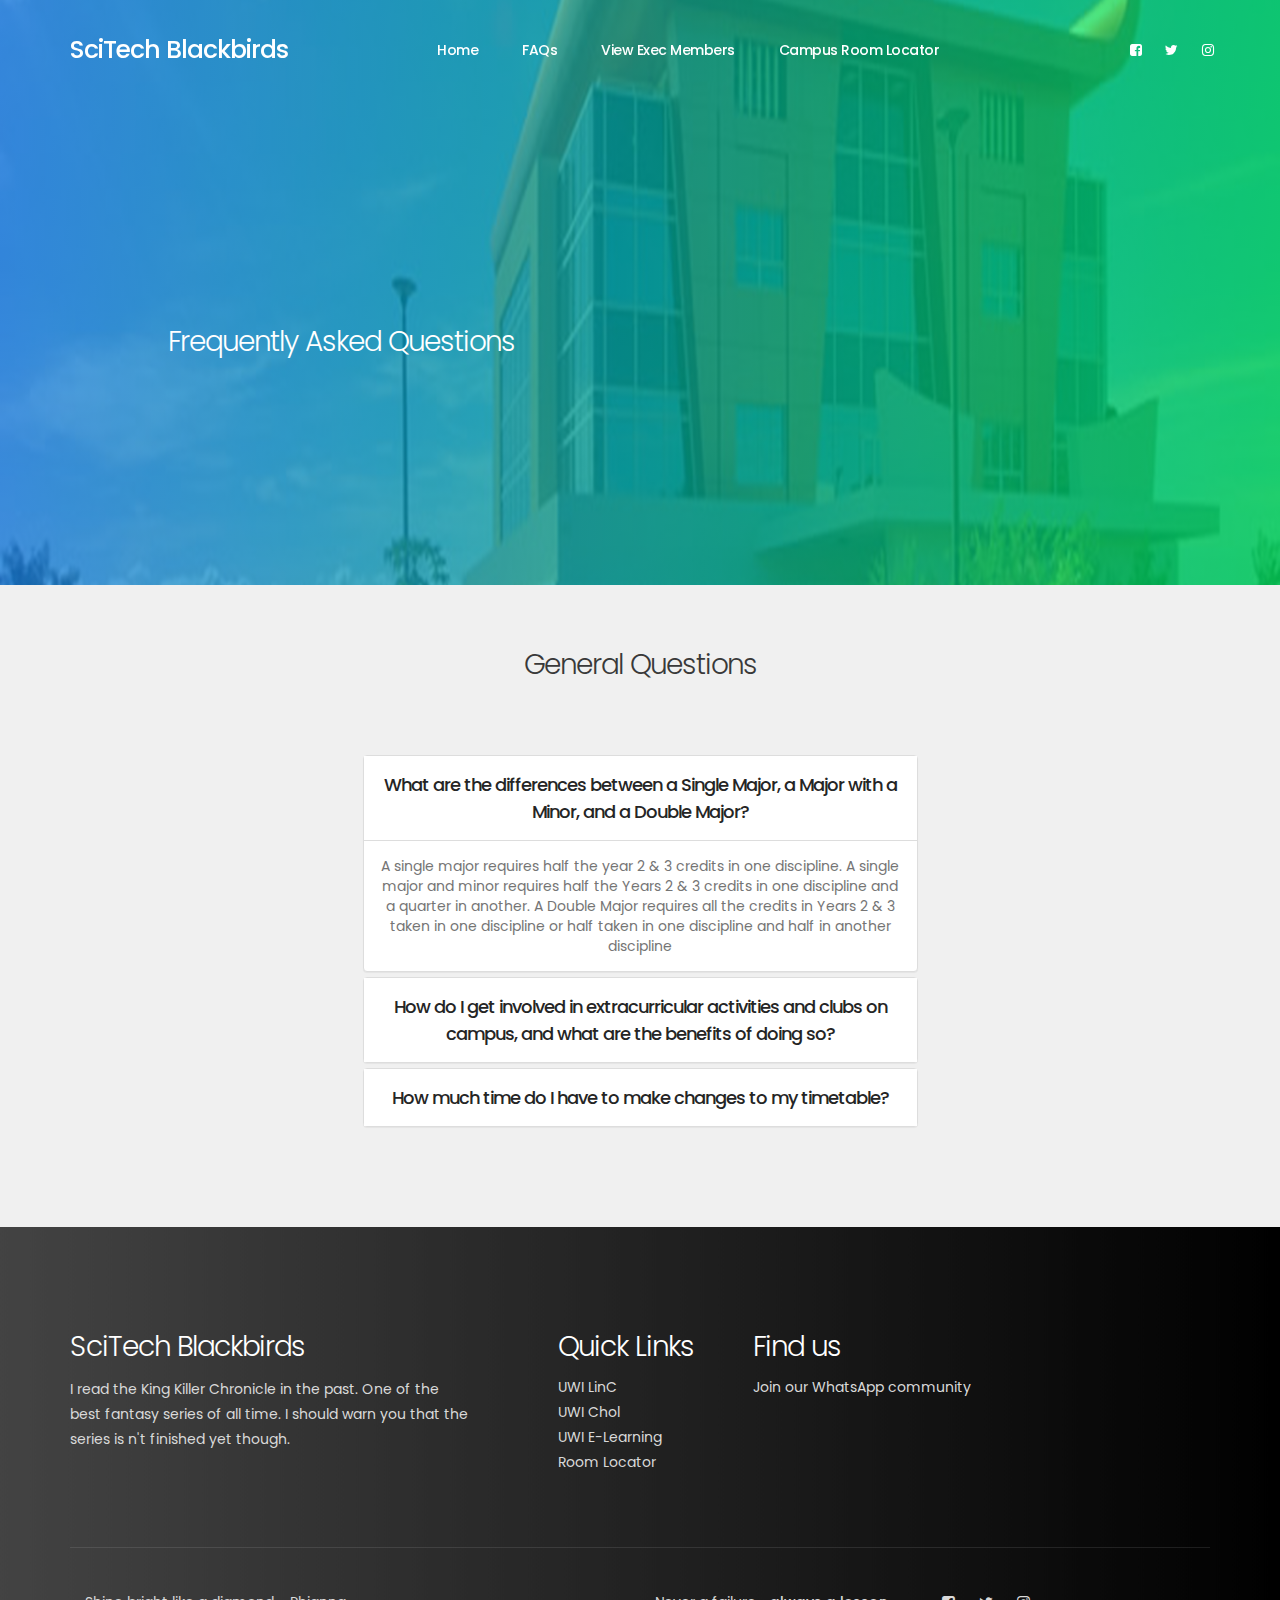
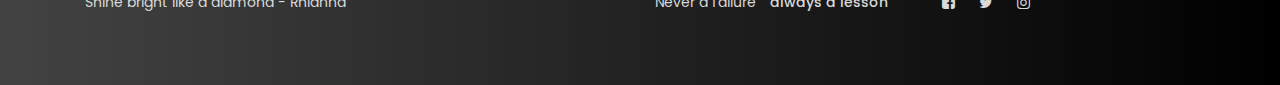
<file: FAQs.html>
<!DOCTYPE html>
<html lang="en">
<head>

     <title>SciTech Blackbirds - FAQs</title>

     <meta charset="UTF-8">
     <meta http-equiv="X-UA-Compatible" content="IE=Edge">
     <meta name="description" content="">
     <meta name="keywords" content="">
     <meta name="author" content="">
     <meta name="viewport" content="width=device-width, initial-scale=1, maximum-scale=1">

     <link rel="stylesheet" href="css/bootstrap.min.css">
     <link rel="stylesheet" href="css/magnific-popup.css">
     <link rel="stylesheet" href="css/font-awesome.min.css">

     <!-- MAIN CSS -->
     <link rel="stylesheet" href="css/templatemo-style.css">
     <link rel="stylesheet" href="css/FAQs.css">

</head>
<body>

     <!-- MENU -->
     <section class="navbar custom-navbar navbar-fixed-top" role="navigation">
          <div class="container">

               <div class="navbar-header">
                    <button class="navbar-toggle" data-toggle="collapse" data-target=".navbar-collapse">
                         <span class="icon icon-bar"></span>
                         <span class="icon icon-bar"></span>
                         <span class="icon icon-bar"></span>
                    </button>

                    <!-- lOGO TEXT HERE -->
                    <a href="index.html" class="navbar-brand">SciTech Blackbirds</a>
               </div>

               <!-- MENU LINKS -->
               <div class="collapse navbar-collapse">
                    <ul class="nav navbar-nav navbar-nav-first">
                         <li><a href="index.html" class="smoothScroll">Home</a></li>
                         <li><a href="#faq" class="smoothScroll">FAQs</a></li>
                         <li><a href="meetTheTeam.html" class="smoothScroll">View Exec Members</a></li>
                         <li><a href="index.html" class="smoothScroll">Campus Room Locator</a></li>


                    </ul>

                    <ul class="nav navbar-nav navbar-right">
                         <li><a href="https://m.facebook.com/uwicavehillfst/"><i class="fa fa-facebook-square"></i></a></li>
                         <li><a href="#"><i class="fa fa-twitter"></i></a></li>
                         <li><a href="https://www.instagram.com/fstcavehill/?hl=en"><i class="fa fa-instagram"></i></a></li>
                    </ul>
               </div>

          </div>
     </section>


     <!-- BLOG HEADER -->
     <section id="blog-header" data-stellar-background-ratio="0.5">
          <div class="overlay"></div>
          <div class="container">
               <div class="row">

                    <div class="col-md-offset-1 col-md-5 col-sm-12">
                         <h2>Frequently Asked Questions</h2>
                    </div>
                    
               </div>
          </div>
     </section>


     <section id="faq">
          <div class="container">

            <div class="row">

               <div class="section-title">
                    <h2>General Questions</h2>
                    <div class="line-bar"></div>
               </div>

              <div class="col-md-6 col-md-offset-3">
                <div class="panel-group" id="accordion" role="tablist" aria-multiselectable="true">
                  <!-- FAQ Item 1 -->
                  <div class="panel panel-default">
                    <div class="panel-heading" role="tab" id="headingOne">
                      <h4 class="panel-title">
                        <a role="button" data-toggle="collapse" data-parent="#accordion" href="#collapseOne" aria-expanded="true" aria-controls="collapseOne">
                         What are the differences between a Single Major, a Major with a Minor, and a Double Major?                        </a>
                      </h4>
                    </div>
                    <div id="collapseOne" class="panel-collapse collapse in" role="tabpanel" aria-labelledby="headingOne">
                      <div class="panel-body">
                        A single major requires half the year 2 & 3 credits in one discipline. A single major and minor requires half the Years 2 & 3 credits in one discipline and a quarter in another. A Double Major requires all the credits in Years 2 & 3 taken in one discipline or half taken in one discipline
                        and half in another discipline
                      </div>
                    </div>
                  </div>
                  <!-- FAQ Item 2 -->
                  <div class="panel panel-default">
                    <div class="panel-heading" role="tab" id="headingTwo">
                      <h4 class="panel-title">
                        <a class="collapsed" role="button" data-toggle="collapse" data-parent="#accordion" href="#collapseTwo" aria-expanded="false" aria-controls="collapseTwo">
                         How do I get involved in extracurricular activities and clubs on campus, and what are the benefits of doing so?
                        </a>
                      </h4>
                    </div>
                    <div id="collapseTwo" class="panel-collapse collapse" role="tabpanel" aria-labelledby="headingTwo">
                      <div class="panel-body">
                         Getting involved in university clubs and activities enhances your personal experience. Joining is easy—attend events or meetings. Attend the ICC Expo on 6th September, 2023 to find the various island, academic and give-back clubs on campus. 
                      </div>
                    </div>
                  </div>
                  <!-- Add more FAQ items here as needed -->
                  <div class="panel panel-default">
                    <div class="panel-heading" role="tab" id="headingThree">
                      <h4 class="panel-title">
                        <a class="collapsed" role="button" data-toggle="collapse" data-parent="#accordion" href="#collapseThree" aria-expanded="false" aria-controls="collapseTwo">
                         How much time do I have to make changes to my timetable?
                        </a>
                      </h4>
                    </div>
                    <div id="collapseThree" class="panel-collapse collapse" role="tabpanel" aria-labelledby="headingThree">
                      <div class="panel-body">
                         You have until the second week of teaching begins to add or drop courses. You cannot change your registration (drop or take up courses) after week 2 in the Semester. 
                      </div>
                    </div>
                  </div>
                </div>
              </div>
            </div>
          </div>
        </section>


    <!-- FOOTER -->
    <footer data-stellar-background-ratio="0.5">
     <div class="container">
          <div class="row">

               <div class="col-md-5 col-sm-12">
                    <div class="footer-thumb footer-info"> 
                         <h2>SciTech Blackbirds</h2>
                         <p>I read the King Killer Chronicle in the past. One of the best fantasy series of all time. I should warn you that the series is n't finished yet though.  </p>
                    </div>
               </div>

               <div class="col-md-2 col-sm-4"> 
                    <div class="footer-thumb"> 
                         <h2>Quick Links</h2>
                         <ul class="footer-link">
                              <li><a href="https://uwin-primo.hosted.exlibrisgroup.com/primo-explore/search?vid=CAV&lang=en_US&fromRedirectFilter=true">UWI LinC</a></li>
                              <li><a href="https://www.cavehill.uwi.edu/chol/students.aspx">UWI Chol</a></li>
                              <li><a href="https://myelearning.cavehill.uwi.edu/login/index.php">UWI E-Learning</a></li>
                              <li><a href="index.html">Room Locator</a></li>
                         </ul>
                    </div>
               </div>


               <div class="col-md-3 col-sm-4"> 
                    <div class="footer-thumb"> 
                         <h2>Find us</h2>
                         <ul class="footer-link">
                              <li><a href="https://chat.whatsapp.com/HKZhshkkQU11B9z9gp0TLN">Join our WhatsApp community</a></li>
                         </ul>
                    </div>
               </div>                    

               <div class="col-md-12 col-sm-12">
                    <div class="footer-bottom">
                         <div class="col-md-6 col-sm-5">
                              <div class="copyright-text"> 
                                   <!-- <p>Copyright &copy; 2017 Your Company</p> -->
                                   <p>Shine bright like a diamond - Rhianna</p>
                              </div>
                         </div>
                         <div class="col-md-6 col-sm-7">
                              <div class="phone-contact"> 
                                   <p>Never a failure <span>always a lesson</span></p>
                              </div>
                              <ul class="social-icon">
                                   <li><a href="https://www.facebook.com/templatemo" class="fa fa-facebook-square" attr="facebook icon"></a></li>
                                   <li><a href="https://m.facebook.com/uwicavehillfst/" class="fa fa-twitter"></a></li>
                                   <li><a href="https://www.instagram.com/fstcavehill/?hl=en" class="fa fa-instagram"></a></li>
                              </ul>
                         </div>
                    </div>
               </div>
               
          </div>
     </div>
</footer>

     <!-- SCRIPTS -->
     <script src="js/jquery.js"></script>
     <script src="js/bootstrap.min.js"></script>
     <script src="js/jquery.stellar.min.js"></script>
     <script src="js/jquery.magnific-popup.min.js"></script>
     <script src="js/smoothscroll.js"></script>
     <script src="js/custom.js"></script>

</body>
</html>
</file>
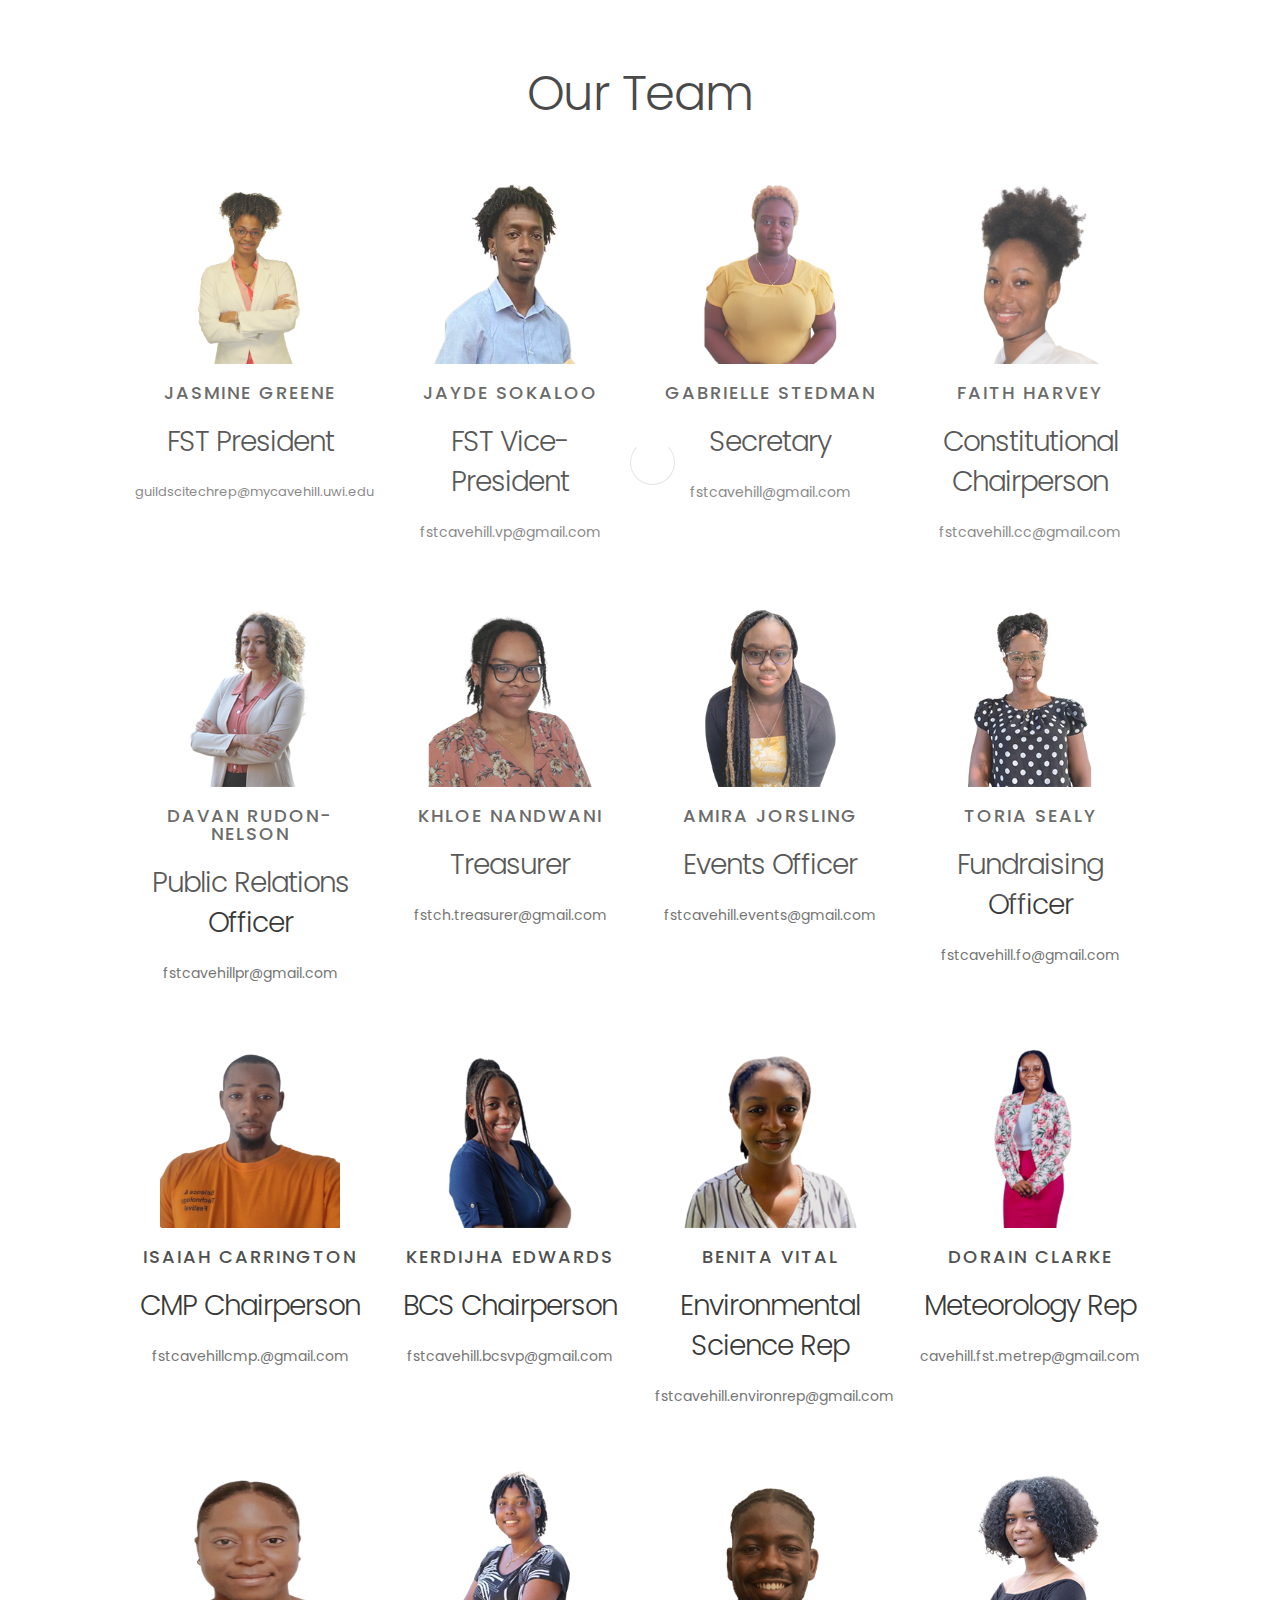
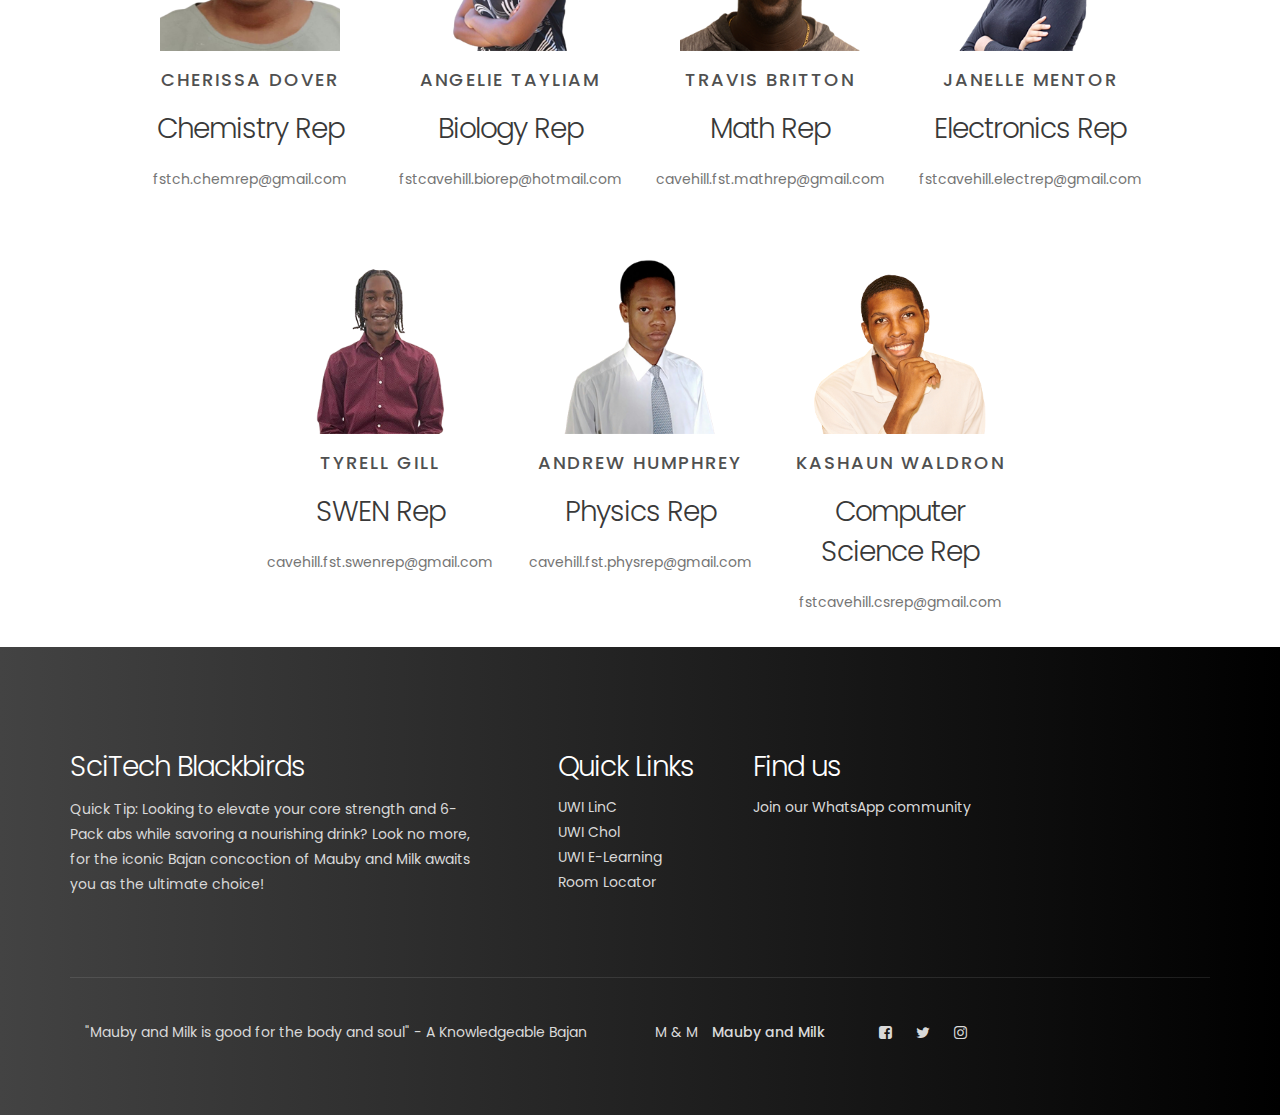
<file: meetTheTeam.html>
<!DOCTYPE html>
<html lang="en">
<head>

     <title>Meet The SciTech Exec</title>

     <meta charset="UTF-8">
     <meta http-equiv="X-UA-Compatible" content="IE=Edge">
     <meta name="description" content="">
     <meta name="keywords" content="">
     <meta name="author" content="">
     <meta name="viewport" content="width=device-width, initial-scale=1, maximum-scale=1">

     <link rel="stylesheet" href="css/bootstrap.min.css">
     <link rel="stylesheet" href="css/magnific-popup.css">
     <link rel="stylesheet" href="css/font-awesome.min.css">

     <!-- MAIN CSS -->
     <link rel="stylesheet" href="css/templatemo-style.css">
     <link rel="stylesheet" href="css/meetTheTeam.css">

    </head>
<body>

     <!-- PRE LOADER -->
     <section class="preloader">
          <div class="spinner">
               <span class="spinner-rotate"></span>
          </div>
     </section>

     <!-- MENU -->
     <section class="navbar custom-navbar navbar-fixed-top" role="navigation">
          <div class="container">

               <div class="navbar-header">
                    <button class="navbar-toggle" data-toggle="collapse" data-target=".navbar-collapse">
                         <span class="icon icon-bar"></span>
                         <span class="icon icon-bar"></span>
                         <span class="icon icon-bar"></span>
                    </button>

                    <!-- lOGO TEXT HERE -->
                    <a href="index.html" class="navbar-brand">SciTech Blackbirds</a>
               </div>

               <!-- MENU LINKS -->
               <div class="collapse navbar-collapse">
                    <ul class="nav navbar-nav navbar-nav-first">
                         <li><a href="index.html" class="smoothScroll">Home</a></li>
                         <li><a href="FAQs.html" class="smoothScroll">FAQs</a></li>
                         <li><a href="index.html">Campus Room Locator</a></li>
                    </ul>

                    <ul class="nav navbar-nav navbar-right">
                         <li><a href="https://m.facebook.com/uwicavehillfst/"><i class="fa fa-facebook-square"></i></a></li>
                         <li><a href="#"><i class="fa fa-twitter"></i></a></li>
                         <li><a href="https://www.instagram.com/fstcavehill/?hl=en"><i class="fa fa-instagram"></i></a></li>
                    </ul>
               </div>

          </div>
     </section>


     <div class="wrapper">
        <h1>Our Team</h1>
        <div class="our_team">

           <div class="team_member">
              <div class="member_img">
                 <img src="images/meetTheTeam/Jasmine.png" alt="our_team">
              </div>
              <h3>Jasmine Greene</h3>
              <h2>FST President</h2>
              <p style="font-size: small;">guildscitechrep@mycavehill.uwi.edu</p>           </div>

           <div class="team_member">
              <div class="member_img">
                 <img src="images/meetTheTeam/Jayde.png" alt="our_team">
              </div>
              <h3>Jayde Sokaloo</h3>
              <h2>FST Vice-President</h2>
              <p>fstcavehill.vp@gmail.com</p>
           </div>

           <div class="team_member">
              <div class="member_img">
                 <img src="images/meetTheTeam/Gabrielle.png" alt="our_team">
              </div>
              <h3>Gabrielle Stedman</h3>
              <h2>Secretary</h2>
              <p>fstcavehill@gmail.com</p>
           </div>

           <div class="team_member">
              <div class="member_img">
                 <img src="images/meetTheTeam/Faith.png" alt="our_team">
              </div>
              <h3>Faith Harvey</h3>
              <h2>Constitutional Chairperson</h2>
              <p>fstcavehill.cc@gmail.com</p>
           </div>

           <div class="team_member">
              <div class="member_img">
                 <img src="images/meetTheTeam/Davan.png" alt="our_team">
              </div>
              <h3>Davan Rudon-Nelson</h3>
              <h2>Public Relations Officer</h2>
              <p>fstcavehillpr@gmail.com</p>
           </div>

           <div class="team_member">
               <div class="member_img">
                  <img src="images/meetTheTeam/Khloe.png" alt="our_team">
               </div>
               <h3>Khloe Nandwani</h3>
               <h2>Treasurer</h2>
               <p>fstch.treasurer@gmail.com</p>
            </div>

            <div class="team_member">
               <div class="member_img">
                  <img src="images/meetTheTeam/Amira.png" alt="our_team">
               </div>
               <h3>Amira Jorsling</h3>
               <h2>Events Officer</h2>
               <p>fstcavehill.events@gmail.com</p>
            </div>

            <div class="team_member">
               <div class="member_img">
                  <img src="images/meetTheTeam/Toria.png" alt="our_team">
               </div>
               <h3>Toria Sealy</h3>
               <h2>Fundraising Officer</h2>
               <p>fstcavehill.fo@gmail.com</p>
            </div>

            <div class="team_member">
               <div class="member_img">
                  <img src="images/meetTheTeam/Isaiah.png" alt="our_team">
               </div>
               <h3>Isaiah Carrington</h3>
               <h2>CMP Chairperson</h2>
               <p>fstcavehillcmp.@gmail.com</p>
            </div>

            <div class="team_member">
               <div class="member_img">
                  <img src="images/meetTheTeam/Kerdijha.png" alt="our_team">
               </div>
               <h3>Kerdijha Edwards</h3>
               <h2>BCS Chairperson</h2>
               <p>fstcavehill.bcsvp@gmail.com</p>
            </div>

            <div class="team_member">
               <div class="member_img">
                  <img src="images/meetTheTeam/Benita.png" alt="our_team">
               </div>
               <h3>Benita Vital </h3>
               <h2>Environmental Science Rep</h2>
               <p>fstcavehill.environrep@gmail.com</p>
            </div>

            <div class="team_member">
               <div class="member_img">
                  <img src="images/meetTheTeam/Dorain.png" alt="our_team">
               </div>
               <h3>Dorain Clarke</h3>
               <h2>Meteorology Rep</h2>
               <p>cavehill.fst.metrep@gmail.com</p>
            </div>

            <div class="team_member">
               <div class="member_img">
                  <img src="images/meetTheTeam/Cherissa.png" alt="our_team">
               </div>
               <h3>Cherissa Dover</h3>
               <h2>Chemistry Rep</h2>
               <p>fstch.chemrep@gmail.com</p>
            </div>

            <div class="team_member">
               <div class="member_img">
                  <img src="images/meetTheTeam/Angelie.png" alt="our_team">
               </div>
               <h3>Angelie Tayliam</h3>
               <h2>Biology Rep</h2>
               <p>fstcavehill.biorep@hotmail.com</p>
            </div>

            <div class="team_member">
               <div class="member_img">
                  <img src="images/meetTheTeam/Travis.png" alt="our_team">
               </div>
               <h3>Travis Britton</h3>
               <h2>Math Rep</h2>
               <p>cavehill.fst.mathrep@gmail.com</p>
            </div>

            <div class="team_member">
               <div class="member_img">
                  <img src="images/meetTheTeam/Janelle.png" alt="our_team">
               </div>
               <h3>Janelle Mentor</h3>
               <h2>Electronics Rep</h2>
               <p>fstcavehill.electrep@gmail.com</p>
            </div>

            <div class="team_member">
               <div class="member_img">
                  <img src="images/meetTheTeam/Tyrell.png" alt="our_team">
               </div>
               <h3>Tyrell Gill</h3>
               <h2>SWEN Rep</h2>
               <p>cavehill.fst.swenrep@gmail.com</p>
            </div>

            <div class="team_member">
               <div class="member_img">
                  <img src="images/meetTheTeam/Andrew.png" alt="our_team">
               </div>
               <h3>Andrew Humphrey</h3>
               <h2>Physics Rep</h2>
               <p>cavehill.fst.physrep@gmail.com</p>
            </div>

            <div class="team_member">
               <div class="member_img">
                  <img src="images/meetTheTeam/Kashaun.png" alt="our_team">
                  <div class="social_media">
                     <div class="instagram item"><i class="fa fa-instagram"></i></div>
                  </div>
               </div>
               <h3>Kashaun Waldron</h3>
               <h2>Computer Science Rep</h2>
               <p>fstcavehill.csrep@gmail.com</p>
            </div>

        </div>
     </div>

    <!-- FOOTER -->
    <footer data-stellar-background-ratio="0.5">
     <div class="container">
          <div class="row">

               <div class="col-md-5 col-sm-12">
                    <div class="footer-thumb footer-info"> 
                         <h2>SciTech Blackbirds</h2>
                         <p>Quick Tip: Looking to elevate your core strength and 6-Pack abs while savoring a nourishing drink? Look no more, for the iconic Bajan concoction of Mauby and Milk awaits you as the ultimate choice! </p>
                    </div>
               </div>

               <div class="col-md-2 col-sm-4"> 
                    <div class="footer-thumb"> 
                         <h2>Quick Links</h2>
                         <ul class="footer-link">
                              <li><a href="https://uwin-primo.hosted.exlibrisgroup.com/primo-explore/search?vid=CAV&lang=en_US&fromRedirectFilter=true">UWI LinC</a></li>
                              <li><a href="https://www.cavehill.uwi.edu/chol/students.aspx">UWI Chol</a></li>
                              <li><a href="https://myelearning.cavehill.uwi.edu/login/index.php">UWI E-Learning</a></li>
                              <li><a href="index.html">Room Locator</a></li>
                         </ul>
                    </div>
               </div>


               <div class="col-md-3 col-sm-4"> 
                    <div class="footer-thumb"> 
                         <h2>Find us</h2>
                         <ul class="footer-link">
                              <li><a href="https://chat.whatsapp.com/HKZhshkkQU11B9z9gp0TLN">Join our WhatsApp community</a></li>
                         </ul>
                    </div>
               </div>                    

               <div class="col-md-12 col-sm-12">
                    <div class="footer-bottom">
                         <div class="col-md-6 col-sm-5">
                              <div class="copyright-text"> 
                                   <!-- <p>Copyright &copy; 2017 Your Company</p> -->
                                   <p>"Mauby and Milk is good for the body and soul" - A Knowledgeable Bajan</p>
                              </div>
                         </div>
                         <div class="col-md-6 col-sm-7">
                              <div class="phone-contact"> 
                                   <p>M & M <span>Mauby and Milk</span></p>
                              </div>
                              <ul class="social-icon">
                                   <li><a href="https://www.facebook.com/templatemo" class="fa fa-facebook-square" attr="facebook icon"></a></li>
                                   <li><a href="https://m.facebook.com/uwicavehillfst/" class="fa fa-twitter"></a></li>
                                   <li><a href="https://www.instagram.com/fstcavehill/?hl=en" class="fa fa-instagram"></a></li>
                              </ul>
                         </div>
                    </div>
               </div>
               
          </div>
     </div>
</footer>

     <!-- SCRIPTS -->
     <script src="js/jquery.js"></script>
     <script src="js/bootstrap.min.js"></script>
     <script src="js/jquery.stellar.min.js"></script>
     <script src="js/jquery.magnific-popup.min.js"></script>
     <script src="js/smoothscroll.js"></script>
     <script src="js/custom.js"></script>

</body>
</html>
</file>
<file: css/templatemo-style.css>
/*

Hydro Template 

http://www.templatemo.com/tm-509-hydro

*/  
  @import url('https://fonts.googleapis.com/css?family=Poppins:400,500,600');

  body {
    background: #ffffff;
    font-family: 'Poppins', sans-serif;
    overflow-x: hidden;
  }


  /*---------------------------------------
     TYPOGRAPHY              
  -----------------------------------------*/

  h1,h2,h3,h4,h5,h6 {
    font-weight: 300;
    line-height: inherit;
    letter-spacing: -1px;
  }

  h1 {
    color: #292929;
    font-size: 3em;
    margin-bottom: 30px;
  }

  h2 {
    color: #393939;
    font-size: 2em;
  }

  h3 {
    color: #505050;
    font-size: 1.5em;
    font-weight: 500;
    margin-bottom: 0;
  }

  h4 {
    color: #696969;
    font-size: 18px;
    line-height: normal;
  }

  p {
    color: #757575;
    font-size: 14px;
    font-weight: normal;
    line-height: 25px;
  }

  strong {
    font-weight: 500;
  }


  /*---------------------------------------
     GENERAL               
  -----------------------------------------*/

  * {
    -webkit-box-sizing: border-box;
    -moz-box-sizing: border-box;
    box-sizing: border-box;
  }

  *:before,
  *:after {
    -webkit-box-sizing: border-box;
    -moz-box-sizing: border-box;
    box-sizing: border-box;
  }

  a {
    color: #252525;
    font-weight: normal;
    -webkit-transition: 0.5s;
    transition: 0.5s;
    text-decoration: none !important;
  }

  a:hover, a:active, a:focus {
    color: #fcc200 ;
    outline: none;
  }

  .section-title {
    margin-bottom: 60px;
  }

  .section-title h2 {
    margin-top: 0;
    margin-bottom: 10px;
    /* line-height: 0; */
  }

  .section-title .line-bar {
    color: #d9d9d9;
    display: block;
    font-size: 5em;
    line-height: 0;
  }

  .section-btn {
    background: #fcc200 ;
    border: 0;
    border-radius: 100px;
    color: #ffffff;
    cursor: pointer;
    font-size: inherit;
    font-weight: normal;
    padding: 15px 30px;
    -webkit-transition: 0.5s;
    transition: 0.5s;
  }

  .section-btn:hover,
  .section-btn:focus {
    background: #00F260;  /* fallback for old browsers */
    background: -webkit-linear-gradient(to right, #0575E6, #00F260);  /* Chrome 10-25, Safari 5.1-6 */
    background: linear-gradient(to right, #0575E6, #00F260); /* W3C, IE 10+/ Edge, Firefox 16+, Chrome 26+, Opera 12+, Safari 7+ */
    border-color: transparent;
    color: #393939;
  }

  .overlay {
    background: #00F260;  /* fallback for old browsers */
    background: -webkit-linear-gradient(to right, #0575E6, #00F260);  /* Chrome 10-25, Safari 5.1-6 */
    background: linear-gradient(to right, #0575E6, #00F260); /* W3C, IE 10+/ Edge, Firefox 16+, Chrome 26+, Opera 12+, Safari 7+ */
    opacity: 0.7;
    position: absolute;
    width: 100%;
    height: 100%;
    top: 0;
    right: 0;
    left: 0;
  }

  section {
    padding-top: 80px;
    padding-bottom: 80px;
    text-align: center;
  }


  /*---------------------------------------
       PRE LOADER              
  -----------------------------------------*/

  .preloader {
    position: fixed;
    top: 0;
    left: 0;
    width: 100%;
    height: 100%;
    z-index: 99999;
    display: flex;
    flex-flow: row nowrap;
    justify-content: center;
    align-items: center;
    background: none repeat scroll 0 0 #ffffff;
  }

  .spinner {
    border: 1px solid transparent;
    border-radius: 3px;
    position: relative;
  }

  .spinner:before {
    content: '';
    box-sizing: border-box;
    position: absolute;
    top: 50%;
    left: 50%;
    width: 45px;
    height: 45px;
    margin-top: -10px;
    margin-left: -10px;
    border-radius: 50%;
    border: 1px solid #575757;
    border-top-color: #ffffff;
    animation: spinner .9s linear infinite;
  }

  @-webkit-@keyframes spinner {
    to {transform: rotate(360deg);}
  }

  @keyframes spinner {
    to {transform: rotate(360deg);}
  }


  /*---------------------------------------
      MENU              
  -----------------------------------------*/

  .custom-navbar {
    border: none;
    margin-bottom: 0;
    padding: 25px 0;
  }

  .custom-navbar .navbar-brand {
    color: #ffffff;
    font-size: 25px;
    font-weight: 500;
    letter-spacing: -1px;
  }

  .top-nav-collapse {
    background: #ffffff;
  }

  .custom-navbar .navbar-nav.navbar-nav-first {
    margin-left: 8em;
  }

  .custom-navbar .navbar-nav.navbar-right li a {
    padding-right: 12px;
    padding-left: 12px;
  }

  .custom-navbar .section-btn {
    padding: 15px;
    margin-left: 2em;
  }

  .custom-navbar .section-btn:hover {
    background: #000000;  /* fallback for old browsers */
    background: -webkit-linear-gradient(to right, #434343, #000000);  /* Chrome 10-25, Safari 5.1-6 */
    background: linear-gradient(to right, #434343, #000000); /* W3C, IE 10+/ Edge, Firefox 16+, Chrome 26+, Opera 12+, Safari 7+ */
  }

  .custom-navbar .section-btn a {
    padding: 0;
  }

  .custom-navbar .nav .section-btn a:hover {
    color: #ffffff;
  }

  .custom-navbar .nav li a {
    font-size: 14px;
    font-weight: 500;
    color: #ffffff;
    letter-spacing: -0.5px;
    padding-right: 22px;
    padding-left: 22px;
  }

  .custom-navbar .nav li a:hover {
    background: transparent;
    color: #fcc200 ;
  }

  .custom-navbar .navbar-nav > li > a:hover,
  .custom-navbar .navbar-nav > li > a:focus {
    background-color: transparent;
  }

  .custom-navbar .nav li.active > a {
    background-color: transparent;
    color: #fcc200 ;
  }

  .custom-navbar .navbar-toggle {
    border: none;
    padding-top: 10px;
  }

  .custom-navbar .navbar-toggle {
    background-color: transparent;
  }

  .custom-navbar .navbar-toggle .icon-bar {
    background: #252525;
    border-color: transparent;
  }

  @media(min-width:768px) {
    .custom-navbar {
      border-bottom: 0;
      background: 0 0; 
    }

    .custom-navbar.top-nav-collapse {
      background: #ffffff;
      -webkit-box-shadow: 0 1px 30px rgba(0, 0, 0, 0.1);
      -moz-box-shadow: 0 1px 30px rgba(0, 0, 0, 0.1);
      box-shadow: 0 1px 30px rgba(0, 0, 0, 0.1);
      padding: 12px 0;
    }

    .top-nav-collapse .navbar-brand {
      color: #252525;
    }

    .top-nav-collapse .nav li a {
      color: #575757;
    }

    .top-nav-collapse .nav .section-btn a {
      color: #ffffff;
    }
  }



  /*---------------------------------------
      HOME              
  -----------------------------------------*/

  #home {
    background: url('../images/uwi.jpg') no-repeat center center;
    background-size: cover;
    vertical-align: middle;
    display: -webkit-box;
    display: -webkit-flex;
    display: -ms-flexbox;
    display: flex;
    -webkit-box-align: center;
    -webkit-align-items: center;
    -ms-flex-align: center;
    align-items: center;
    min-height: 100vh;
    position: relative;
    overflow: hidden;
    padding-top: 10em;
    text-align: left;
  }

  #home h1 {
    color: #ffffff;
  }

  .home-info .section-btn {
    background: transparent;
    border: 2px solid #f9f9f9;
    color: #f9f9f9;
  }

  .home-info .section-btn:hover,
  .home-info .section-btn:focus {
    background: #fcc200 ;
    border-color: transparent;
    color: #ffffff;
  }

  .home-info span {
    display: inline-block;
    vertical-align: middle;
    color: #f9f9f9;
    font-weight: 500;
    margin-left: 20px; 
  }

  .home-info span small {
    display: block;
  }



  /*---------------------------------------
      ABOUT              
  -----------------------------------------*/

  #about {
    text-align: left;
    padding-bottom: 0;
  }

  #about .about-info:first-child {
    margin-right: 40px;
  }

  .about-info .section-title {
    margin: 40px 0 40px 0;
  }

  .about-info {
    margin-top: 60px;
  }

  .skill-thumb strong {
    display: inline-block;
    margin-bottom: 10px;
  }

  .skill-thumb .progress {
    background: #ffffff;
    border-radius: 5px;
    box-shadow: none;
    height: 3px;
    margin-bottom: 25px;
  }

  .skill-thumb .progress-bar {
    background: #1f1f1f;
    box-shadow: none;
  }



  /*---------------------------------------
      WORK             
  -----------------------------------------*/

  .work-info img {
    width: 100%;
    border-radius: 100%;
  }

  #work .work-thumb {
    overflow: hidden;
    position: relative;
    cursor: pointer;
    border-radius: 3px;
  }

  .work-thumb .work-info {
    position: absolute;
    top: 0px;
    left: 0px;
    right: 0px;
    bottom: 0px;
    display: flex;
    align-items: center;
    justify-content: center;
    flex-direction: column;
    text-align: center;
  }

  .work-thumb .work-info:after {
    position: absolute;
    top: 0px;
    left: 0px;
    right: 0px;
    bottom: 0px;
    content: "";
    background: #fcc200 ;
    opacity: 0;
    transition: 0.5s;
  }

  .work-thumb .work-info:hover::after {
    opacity: 0.9;
  }

  .work-thumb .work-info h3,
  .work-thumb .work-info small {
    transform: translateY(100%);
    opacity: 0;
    display: block;
    transition: 0.5s 0.2s;
    color: #ffffff;
    z-index: 2;
    position: relative;
  }

  .work-thumb .work-info small {
    color: #d9d9d9;
    text-transform: uppercase;
    font-size: 12px;
    font-weight: 500;
    letter-spacing: 1px;
    margin-top: 3px;
  }

  .work-thumb:hover .work-info h3,
  .work-thumb:hover .work-info small {
    transform: translateY(0px);
    opacity: 1;
  }



  /*---------------------------------------
      BLOG             
  -----------------------------------------*/

  #blog {
    background: #f0f0f0;
  }

  #blog-header,
  #blog-detail {
    text-align: left;
  }

  #blog-header {
    background: url('../images/uwi2.jpg') no-repeat center center;
    background-size: cover;
    display: -webkit-box;
    display: -webkit-flex;
    display: -ms-flexbox;
    display: flex;
    -webkit-box-align: center;
    -webkit-align-items: center;
    -ms-flex-align: center;
    align-items: center;
    height: 65vh;
    color: #ffffff;
    position: relative;
    padding-top: 12em;
  }

  #blog-header h2 {
    color: #ffffff;
  }

  .blog-thumb {
    background: #ffffff;
    -webkit-box-shadow: 0 1px 30px rgba(0, 0, 0, 0.1);
    -moz-box-shadow: 0 1px 30px rgba(0, 0, 0, 0.1);
    box-shadow: 0 1px 30px rgba(0, 0, 0, 0.1);
    border-radius: 3px;
    text-align: left;
    margin-bottom: 30px;
    height: 350px;
  }

  .media.blog-thumb .media-left {
    width: 45%;
  }

  .blog-thumb small {
    color: #fcc200 ;
    font-weight: 500;
    display: block;
  }

  .blog-thumb small .fa {
    margin-right: 5px;
  }

  .blog-thumb h4 {
    margin-top: 2px;
    margin-bottom: 0px;
  }

  #blog-detail h2 {
    padding: 25px 0 10px 0;
  }

  .blog-info {
    padding: 75px 25px;
  }

  .blog-info h3 {
    margin: 0;
    padding: 8px 0 6px 0;
    text-transform: capitalize;
  }

  .blog-info .section-btn {
    background: #f0f0f0;
    color: #393939;
    margin-top: 20px;
  }

  .blog-info .section-btn:hover {
    background: #00F260;  /* fallback for old browsers */
    background: -webkit-linear-gradient(to right, #0575E6, #00F260);  /* Chrome 10-25, Safari 5.1-6 */
    background: linear-gradient(to right, #0575E6, #00F260); /* W3C, IE 10+/ Edge, Firefox 16+, Chrome 26+, Opera 12+, Safari 7+ */
    color: #ffffff;
  }

  .blog-thumb ul {
    margin: 32px 12px 22px 0px;
  }

  .blog-thumb ul li {
    list-style: square;
    font-weight: normal;
    padding: 4px 12px 4px 0px;
  }

  .blog-social-share {
    text-align: center;
    padding-top: 22px;
  }

  .blog-social-share .btn {
    border-radius: 100px;
    border: none;
    font-size: 10px;
    letter-spacing: 0.5px;
    text-transform: uppercase;
    margin: 20px 6px;
    padding: 10px 16px;
  }

  .blog-social-share .btn-primary {
    background: #3b5998;
  }

  .blog-social-share .btn-success {
    background: #1da1f2;
  }

  .blog-social-share .btn-danger {
    background: #dd4b39;
  }

  .blog-social-share a .fa {
    padding-right: 4px;
  }

  .blog-ads {
    background: #f9f9f9;
    border-right: 4px solid #2b2b2b;
    padding: 42px;
    text-align: center;
    margin: 26px 0 26px 0;
  }

  .blog-ads h4 {
    font-size: 18px;
  }



  /*---------------------------------------
      CONTACTS             
  -----------------------------------------*/

  #contact {
    background: #00F260;  /* fallback for old browsers */
    background: -webkit-linear-gradient(to right, #0575E6, #00F260);  /* Chrome 10-25, Safari 5.1-6 */
    background: linear-gradient(to right, #0575E6, #00F260); /* W3C, IE 10+/ Edge, Firefox 16+, Chrome 26+, Opera 12+, Safari 7+ */
  }

  #contact .section-title h2 {
    color: #ffffff;
  }

  .google-map {
    border-radius: 100%;
    width: 300px;
    height: 300px;
    overflow: hidden;
    margin: 0 auto;
  }

  .google-map iframe {
    border: 0;
    width: 300px;
    height: 300px;
  }

  #contact .form-control {
    border: 0;
    border-radius: 5px;
    box-shadow: none;
    color: rgba(20,20,20,0.5);
    font-size: 14px;
    font-weight: normal;
    margin-bottom: 15px;
    padding-left: 8px;
  }

  #contact input,
  #contact select {
    height: 55px;
  }

  #contact select {
    color: rgba(20,20,20,0.5);
  }

  #contact input[type='submit'] {
    background: #fcc200 ;
    border-radius: 100px;
    color: #ffffff;
    font-weight: 500;
  }



  /*---------------------------------------
     FOOTER              
  -----------------------------------------*/

  footer {
    background: #000000;  /* fallback for old browsers */
    background: -webkit-linear-gradient(to right, #434343, #000000);  /* Chrome 10-25, Safari 5.1-6 */
    background: linear-gradient(to right, #434343, #000000); /* W3C, IE 10+/ Edge, Firefox 16+, Chrome 26+, Opera 12+, Safari 7+ */
    position: relative;
    padding-top: 80px;
    padding-bottom: 60px;
  }

  footer h2 {
    color: #ffffff;
  }

  .footer-link {
    margin: 0;
    padding: 0;
  }

  .footer-link li {
    display: block;
    list-style: none;
    margin: 5px 10px 5px 0;
  }

  footer p,
  footer span,
  .footer-link li a {
    color: #d9d9d9;
  }

  .copyright-text p,
  .footer-bottom .phone-contact p {
    font-size: 14px;
  }

  .footer-info p {
    margin-right: 4em;
  }

  .footer-bottom {
    border-top: 1px solid rgba(255,255,255,0.1);
    margin-top: 5em;
    padding-top: 3em;
  }

  .footer-bottom .phone-contact,
  .footer-bottom .social-icon {
    display: inline-block;
    vertical-align: top;
  }

  .footer-bottom .phone-contact {
    margin-right: 40px;
  }

  .footer-bottom .phone-contact span {
    font-weight: 500;
    display: inline-block;
    margin-left: 10px;
  }


  /*---------------------------------------
     SOCIAL ICON              
  -----------------------------------------*/

  .social-icon {
    position: relative;
    padding: 0;
    margin: 0;
  }

  .social-icon li {
    display: inline-block;
    list-style: none;
  }

  .social-icon li a {
    border-radius: 100px;
    color: #d9d9d9;
    font-size: 15px;
    text-decoration: none;
    position: relative;
    margin: 5px 10px;
  }

  .social-icon li a:hover {
    color: #fcc200 ;
  }


  /*---------------------------------------
      MODAL FORM             
  -----------------------------------------*/

  @media (min-width: 992px) {
    .modal-dialog {
      width: 420px;
    }
  }

  .modal-open .modal {
    padding-left: 0 !important;
  }

  .modal-dialog .modal-content {
    background: #000000;  /* fallback for old browsers */
    background: -webkit-linear-gradient(to right, #434343, #000000);  /* Chrome 10-25, Safari 5.1-6 */
    background: linear-gradient(to right, #434343, #000000); /* W3C, IE 10+/ Edge, Firefox 16+, Chrome 26+, Opera 12+, Safari 7+ */
    border: none;
    border-radius: 2px;
    text-align: center;
    position: relative;
    padding: 2em;
  }

  .modal-header, .modal-footer {
    border-bottom: 0;
    padding: 0;
  }

  .modal-dialog .modal-body {
    padding: 0;
  }

  .modal-dialog .modal-body a {
    color: #d9d9d9;
  }

  .modal .close {
    color: #999;
    font-size: 40px;
    font-weight: 300;
    text-shadow: none;
    opacity: 1;
    position: absolute;
    top: 15px;
    right: 15px;
    z-index: 100;
    outline: none;
  }

  .modal-dialog .modal-title {
    margin-bottom: 20px;
  }

  .modal-dialog .modal-title h2 {
    color: #ffffff;
  }

  .modal-dialog .nav-tabs {
    display: inline-block;
  }

  .modal-dialog .nav-tabs > li > a {
    border: 0;
    color: #999999;
    margin-right: 0;
  }

  .modal-dialog .nav-tabs > li.active > a, 
  .modal-dialog .nav-tabs > li.active > a:hover, 
  .modal-dialog .nav-tabs > li.active > a:focus,
  .modal-dialog .nav>li>a:focus, 
  .modal-dialog .nav>li>a:hover {
    color: #ffffff;
    background-color: transparent;
    border: none;
    border-bottom: 1px solid #fcc200 ;
  }

  .modal-dialog .tab-content {
    padding-top: 20px;
  }

  .modal-dialog form .form-control {
    border-radius: 5px;
    border: 1px solid #595959;
    background: transparent;
    box-shadow: none;
    margin: 15px 0 15px 0;
    height: 50px;
  }

  .modal-dialog form .form-control:hover,
  .modal-dialog form .form-control:focus {
    border-color: #ffffff;
  }

  .modal-dialog form input[type="submit"] {
    background: #fcc200 ;
    border-color: transparent;
    border-radius: 100px;
    color: #ffffff;
    margin-top: 20px;
  }


  /*---------------------------------------
     RESPONSIVE STYLES              
  -----------------------------------------*/

  @media screen and (max-width: 1170px) {

    .custom-navbar .navbar-nav.navbar-nav-first {
      margin-left: inherit;
    }
  }

  @media screen and (max-width: 991px) {

    h3 {
      font-size: 1.2em;
    }

    p {
      font-size: 13px;
    }

    #home {
      text-align: center;
    }

    .home-info {
      margin-bottom: 3em;
    }

    .custom-navbar .nav li a {
      font-size: 13px;
      padding-right: 11px;
      padding-left: 11px;
    }

    .custom-navbar .section-btn {
      margin-left: 1em;
    }

    .blog-thumb {
      height: inherit;
    }

    .blog-info {
      padding: 45px 25px;
    }

    .media.blog-thumb .media-left {
      display: block;
      width: 100%;
      padding-right: 0;
      overflow: hidden;
    }

    .media.blog-thumb .media-left {
      height: 250px;
    }

    .media.blog-thumb .media-left img {
      position: relative;
      bottom: 10em;
    }

    #work .work-thumb,
    .footer-thumb {
      margin-top: 20px;
      margin-bottom: 30px;
    }
  }

  @media only screen and (min-width: 640px) and (max-width: 767px) {

    #blog-header {
      height: 100vh;
    }

    .media.blog-thumb .media-left {
      height: 550px;
    }

    .media.blog-thumb .media-left img {
      position: relative;
      bottom: 10em;
    }
  }

  @media screen and (max-width: 767px) {

    .custom-navbar {
      background: #ffffff;
      -webkit-box-shadow: 0 1px 30px rgba(0, 0, 0, 0.1);
      -moz-box-shadow: 0 1px 30px rgba(0, 0, 0, 0.1);
      box-shadow: 0 1px 30px rgba(0, 0, 0, 0.1);
      padding: 10px 0;
    }

    .custom-navbar .nav li a {
      line-height: normal;
      padding: 5px;
    }

    .custom-navbar .navbar-brand,
    .top-nav-collapse .navbar-brand {
      color: #252525;
      font-weight: 600;
    }

    .custom-navbar .nav li a,
    .top-nav-collapse .nav li a {
      color: #575757;
    }

    .custom-navbar .navbar-nav.navbar-right li {
      display: inline-block;
    }

    .custom-navbar .section-btn {
      display: block !important;
      width: 50%;
      margin: 10px auto 10px auto;
      padding: 10px;
    }

    .custom-navbar .section-btn a {
      color: #ffffff !important;
    }

    .home-info span {
      margin-top: 20px;
    }

    #about .about-info:first-child {
      margin-right: 0;
    }

    .about-info {
      margin: 40px 0 40px 0;
    }

    .google-map {
      margin-top: 50px;
    }

    footer {
      text-align: center;
    }

    .footer-info p,
    .footer-bottom .phone-contact {
      margin-right: 0;
    }
  }

  @media screen and (max-width: 639px) {

    h1 {
      font-size: 2em;
    }

    .media.blog-thumb .media-left {
      height: 320px;
    }

    .media.blog-thumb .media-left img {
      position: relative;
      bottom: 6em;
    }
    
  }
</file>
<file: css/FAQs.css>
/* FAQ Section */
#faq {
    background-color: #f0f0f0;
    padding: 80px 0;
    text-align: center;
  }
  
  #faq .section-title {
    margin-bottom: 60px;
  }
  
  #faq .section-title h2 {
    margin-top: 0;
    margin-bottom: 10px;
    line-height: 0;
  }
  
  #faq .section-title .line-bar {
    color: #d9d9d9;
    display: block;
    font-size: 5em;
    line-height: 0;
  }
  
  .panel-group {
    margin-top: 30px;
  }
  
  .panel-title a {
    color: #252525;
    font-weight: 500;
    text-decoration: none;
  }
  
  .panel-title a:hover {
    color: #fcc200;
  }
  
  .panel-body {
    color: #757575;
  }
  
  .panel-default > .panel-heading {
    background-color: #ffffff;
    border: none;
    padding: 15px 20px;
    border-radius: 0;
  }
  
  .panel-default > .panel-heading a {
    font-size: 18px;
  }
</file>
<file: css/meetTheTeam.css>
/* *{
  margin: 0;
  padding: 0;
  box-sizing: border-box;
  font-family: 'Exo 2', sans-serif;
} */


.wrapper{
  margin-top: 60px;
  text-align: center;
}

.wrapper h1{
  /* font-family: 'Yatra One', cursive; */
  font-size: 48px;
  /* color: #fff; */
  margin-bottom: 25px;
}

.our_team{
  width: auto;
  display: flex;
  justify-content: center;
  flex-wrap: wrap;
}

.our_team .team_member{
  width: 250px;
  margin: 5px;
  background: #fff;
  padding: 20px 10px;
}

.our_team .team_member .member_img{
  /* background: #e9e5fa;   */
  max-width: 190px;
  width: 100%;
  height: 190px;
  margin: 0 auto;
  /* border-radius: 50%; */
  padding: 5px;
  position: relative;
  cursor: pointer;
}

.our_team .team_member .member_img img{
  width: 100%;
  height: 100%;
}

.our_team .team_member h3{
  text-transform: uppercase;
  font-size: 18px;
  line-height: 18px;
  letter-spacing: 2px;
  margin: 15px 0 0px;
}

.our_team .team_member span{
  font-size: 10px;
}

.our_team .team_member p{
  margin-top: 20px;
  font-size: 14px;
  line-height: 20px;
}

.our_team .team_member .member_img .social_media{
  position: absolute;
  top: 5px;
  left: 5px;
  background: rgba(0,0,0,0.65);
  width: 95%;
  height: 95%;
  border-radius: 50%;
  display: flex;
  justify-content: center;
  align-items: center;
  transform: scale(0);
   transition: all 0.5s ease;
}

.our_team .team_member .member_img .social_media .item{
  margin: 0 10px;
}

.our_team .team_member .member_img .social_media .fab{
  color: #8c7ae6;
  font-size: 20px;
}

.our_team .team_member .member_img:hover .social_media{
  transform: scale(1);
}
</file>
